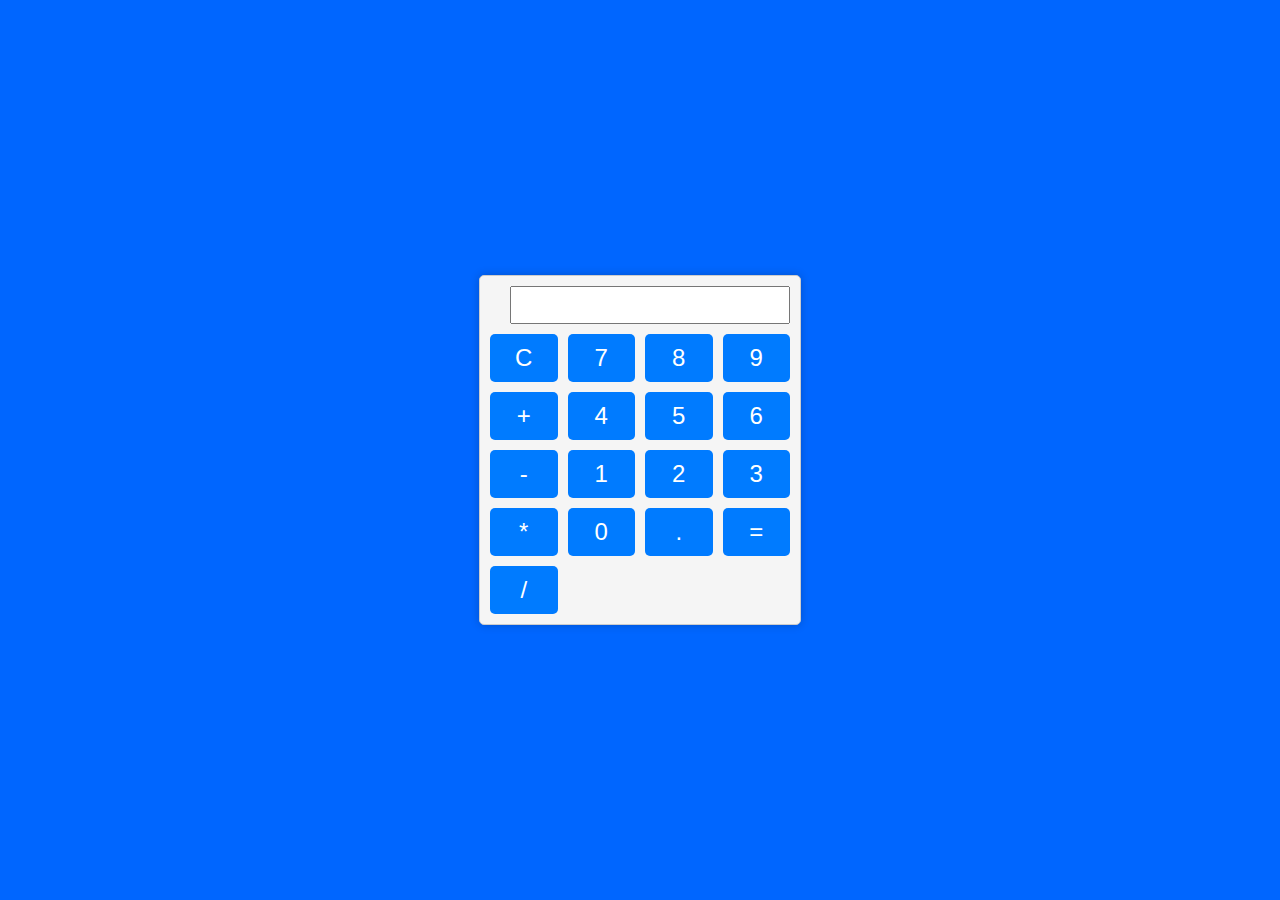
<file: calculator/index.html>
<!DOCTYPE html>
<html lang="en">
<head>
    <meta charset="UTF-8">
    <meta name="viewport" content="width=device-width, initial-scale=1.0">
    <link rel="stylesheet" href="styles.css">
    <title>Basic Calculator</title>
</head>
<body>
    <div class="calculator">
        <div class="display">
            <input type="text" id="display" readonly>
        </div>
        <div class="buttons">
            <button onclick="clearDisplay()">C</button>
            <button onclick="appendToDisplay('7')">7</button>
            <button onclick="appendToDisplay('8')">8</button>
            <button onclick="appendToDisplay('9')">9</button>
            <button onclick="appendToDisplay('+')">+</button>
            <button onclick="appendToDisplay('4')">4</button>
            <button onclick="appendToDisplay('5')">5</button>
            <button onclick="appendToDisplay('6')">6</button>
            <button onclick="appendToDisplay('-')">-</button>
            <button onclick="appendToDisplay('1')">1</button>
            <button onclick="appendToDisplay('2')">2</button>
            <button onclick="appendToDisplay('3')">3</button>
            <button onclick="appendToDisplay('*')">*</button>
            <button onclick="appendToDisplay('0')">0</button>
            <button onclick="appendToDisplay('.')">.</button>
            <button onclick="calculate()">=</button>
            <button onclick="appendToDisplay('/')">/</button>
        </div>
    </div>
    <script src="script.js"></script>
</body>
</html>
</file>
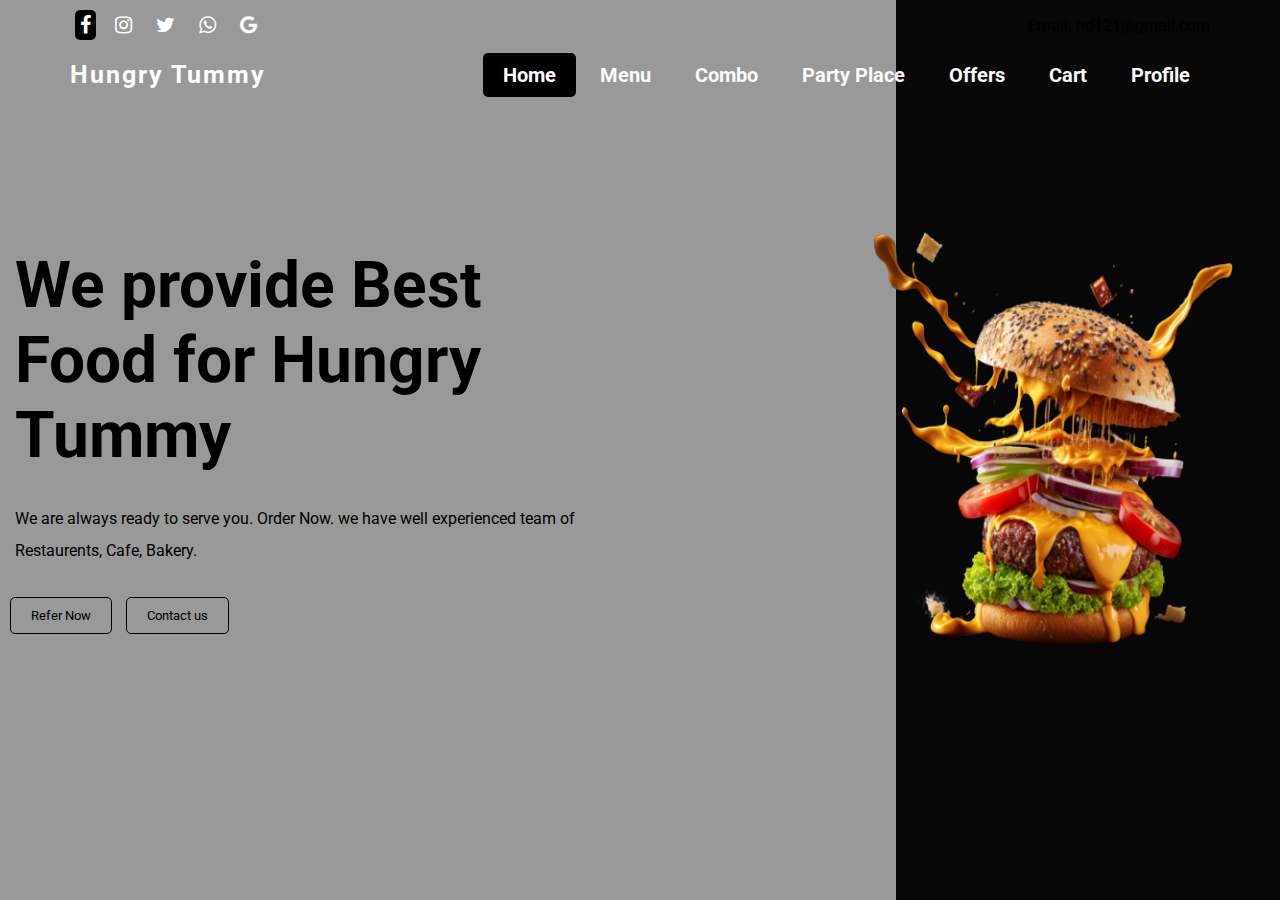
<file: landing_page/index.html>
<!DOCTYPE html>
<html>
<head>
	<title>Hungry Tummy </title>
	<link rel="stylesheet" type="text/css" href="styles.css">
<link rel="stylesheet" href="https://cdnjs.cloudflare.com/ajax/libs/font-awesome/4.7.0/css/font-awesome.min.css">
<link rel="preconnect" href="https://fonts.gstatic.com">
<link href="https://fonts.googleapis.com/css2?family=Roboto:wght@300&display=swap" rel="stylesheet">
</head>
<body>
<header>
	<div class="top-nav">
		<div class="s-icon">
			<i class="fa fa-facebook"></i>
			<i class="fa fa-instagram"></i>
			<i class="fa fa-twitter"></i>
			<i class="fa fa-whatsapp"></i>	
			<i class="fa fa-google"></i>
		</div>
		<div class="email">
			Email: nd121@gmail.com
		</div>
	</div>

	<nav>
		<div class="logo">
			Hungry Tummy
		</div>
		<div class="menu">
				<a href="#">Home</a>
				<a href="#">Menu</a>
				<a href="#">Combo</a>
				<a href="#">Party Place</a>
				<a href="#">Offers</a>
				<a href="#">Cart</a>
				<a href="#">Profile</a>
		</div>
	</nav>
	<div class="container">
		<div class="left">
			<h1>We provide Best Food for <span>Hungry Tummy</span></h1>
			<p>
				We are always ready to serve you. Order Now. we have well experienced team of Restaurents, Cafe, Bakery.
			</p>
			<button id="btn1">Refer Now</button>
			<button id="btn2">Contact us</button>
		</div>
		<div class="right">
			<img src="burger.png" width="450" height="600">
		</div>
	</div>
</header>
</body>
</html>
</file>
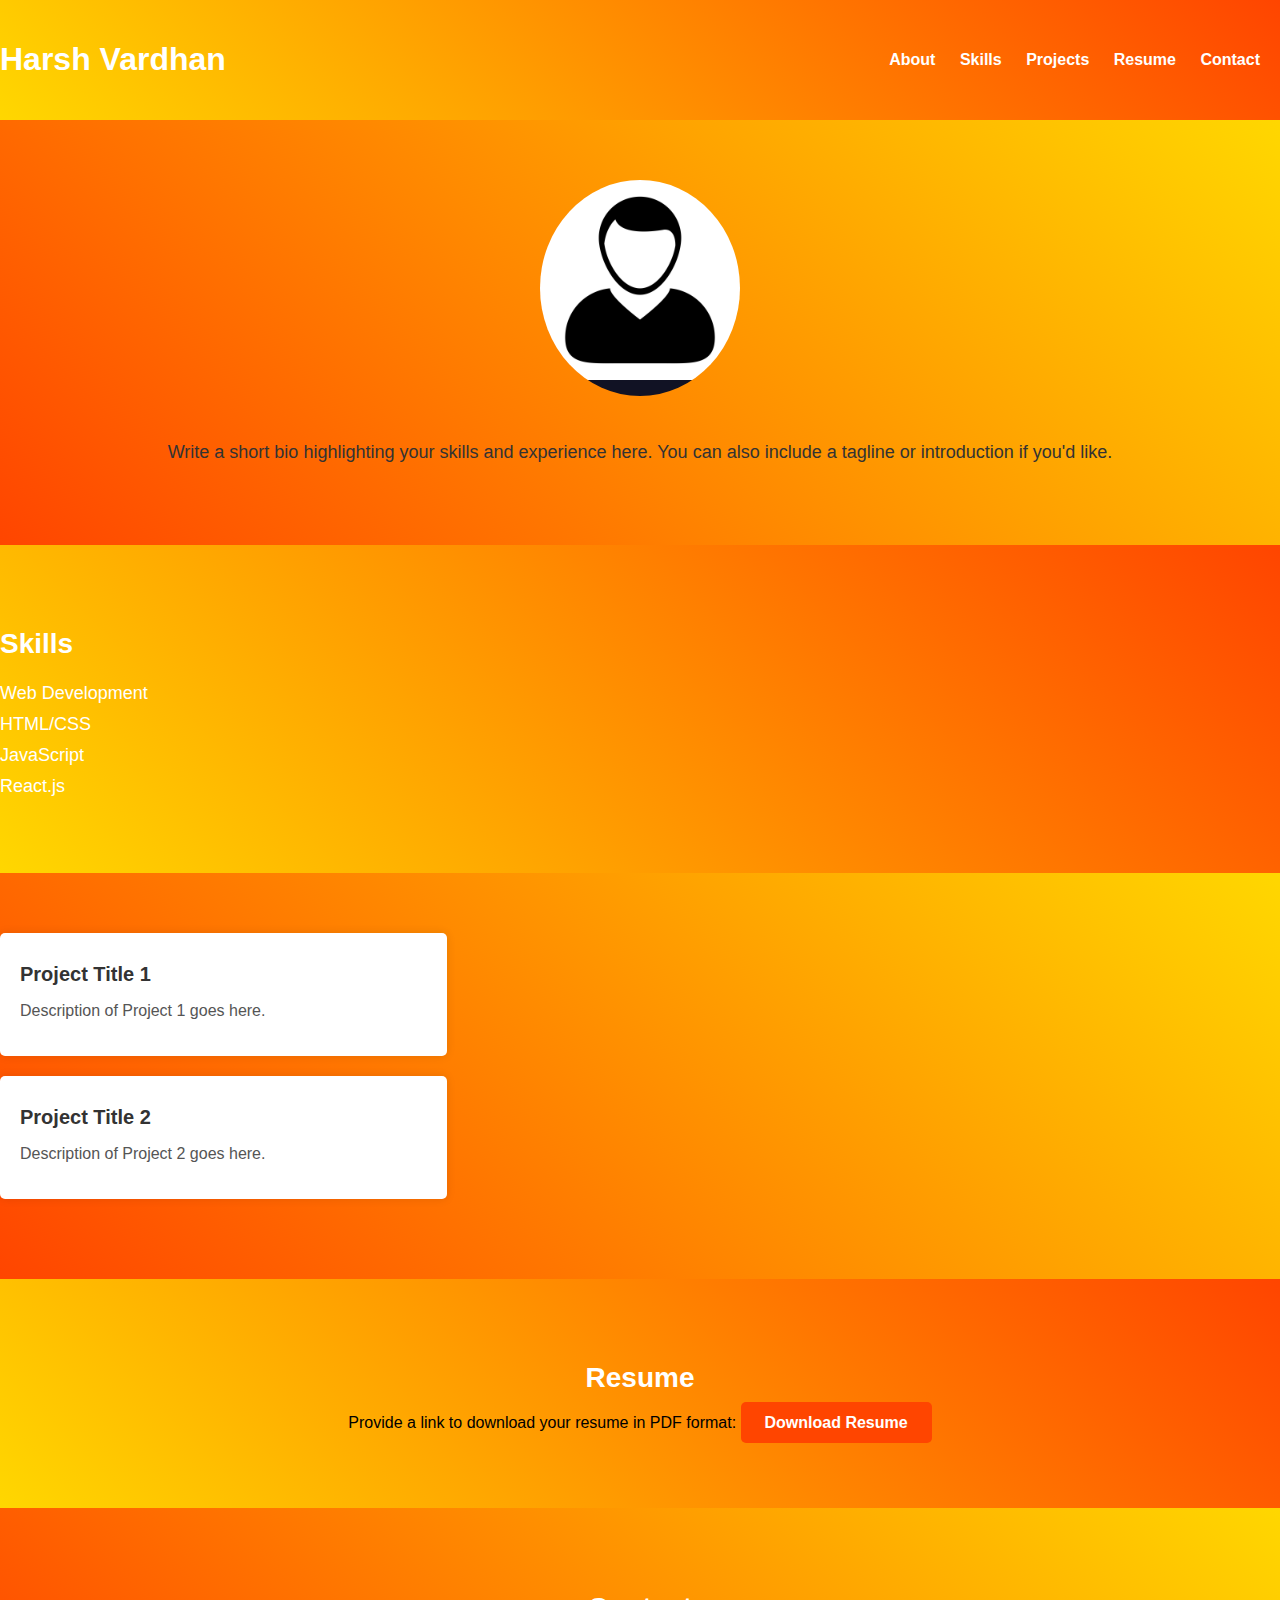
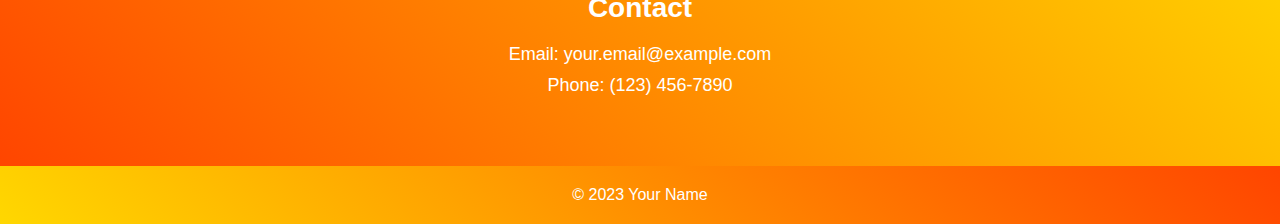
<file: portfolio/index.html>
<!DOCTYPE html>
<html lang="en">
<head>
    <meta charset="UTF-8">
    <meta name="viewport" content="width=device-width, initial-scale=1.0">
    <title>Your Name - Portfolio</title>
    <link rel="stylesheet" href="styles.css">
</head>
<body>
    <header>
        <div class="logo">
            <!-- You can add your logo or your name here -->
            <h1>Harsh Vardhan </h1>
        </div>
        <nav>
            <ul>
                <li><a href="#about">About</a></li>
                <li><a href="#skills">Skills</a></li>
                <li><a href="#projects">Projects</a></li>
                <li><a href="#resume">Resume</a></li>
                <li><a href="#contact">Contact</a></li>
            </ul>
        </nav>
    </header>

    <section id="about">
        <div class="about-content">
            <img src="men.jpg" alt="Your Name">
            <p>
                Write a short bio highlighting your skills and experience here. 
                You can also include a tagline or introduction if you'd like.
            </p>
        </div>
    </section>

    <section id="skills">
        <div class="skills-content">
            <h2>Skills</h2>
            <ul>
                <li>Web Development</li>
                <li>HTML/CSS</li>
                <li>JavaScript</li>
                <li>React.js</li>
                <!-- Add more skills here -->
            </ul>
        </div>
    </section>

    <section id="projects">
        <div class="project">
            <h3>Project Title 1</h3>
            <p>Description of Project 1 goes here.</p>
        </div>
        <div class="project">
            <h3>Project Title 2</h3>
            <p>Description of Project 2 goes here.</p>
        </div>
        <!-- Add more project entries as needed -->
    </section>

    <section id="resume">
        <div class="resume-content">
            <h2>Resume</h2>
            <p>Provide a link to download your resume in PDF format: <a href="your-resume.pdf" download>Download Resume</a></p>
        </div>
    </section>

    <section id="contact">
        <div class="contact-content">
            <h2>Contact</h2>
            <p>Email: your.email@example.com</p>
            <p>Phone: (123) 456-7890</p>
        </div>
    </section>

    <footer>
        <p>&copy; 2023 Your Name</p>
        <!-- You can add additional links or information here -->
    </footer>
</body>
</html>
</file>
<file: calculator/styles.css>
body {
    display: flex;
    background-color: rgb(0, 102, 255);
    justify-content: center;
    align-items: center;
    height: 100vh;
    margin: 0;
}

.calculator {
    width: 300px;
    border: 1px solid #ccc;
    border-radius: 5px;
    box-shadow: 0px 0px 10px rgba(0, 0, 0, 0.2);
    padding: 10px;
    background-color: #f5f5f5;
}

.display {
    text-align: right;
    margin-bottom: 10px;
}

input[type="text"] {
    width: 90%;
    padding: 3px;
    font-size: 24px;
}

.buttons {
    display: grid;
    grid-template-columns: repeat(4, 1fr);
    grid-gap: 10px;
}

button {
    width: 100%;
    padding: 10px;
    font-size: 24px;
    background-color: #007BFF;
    color: white;
    border: none;
    border-radius: 5px;
    cursor: pointer;
    transition: background-color 0.3s;
}

button:hover {
    background-color: #0056b3;
}
</file>
<file: landing_page/styles.css>
*{padding: 0; margin:0; box-sizing: border-box; 
	font-family: 'Roboto', sans-serif;
}
header{
	width:100%;
	height: 100vh;
	background: linear-gradient(to right, rgba(0, 0, 0, 0.4) 70%, rgb(7, 7, 7) 30%); 
}
.logo{
    color:rgb(252, 252, 252)
}
.top-nav{
	width: 100%;
	display: flex;
	justify-content: space-between;
	align-items: center;
	padding: 10px 70px;
}
.s-icon i:first-child{
	background: #000000;
	color: white;
	padding: 5px;
	border-radius: 5px;
	font-size: 20px;
}
.s-icon i{
	padding: 5px;
	border-radius: 5px;
	font-size: 20px;
	color: rgb(255, 255, 255);
	margin:0px 5px;
}
.s-icon i:hover{
	background: #000000;
	color: rgb(253, 251, 251);
	transition: 0.4s;
}
nav{
	width: 100%;
	display: flex;
	justify-content: space-between;
	align-items: center;
	padding: 10px 70px;

}
.logo{
	font-weight: bold;
	font-size: 25px;
	letter-spacing: 2px;
}
.menu a{
	text-decoration: none;
	color: rgb(251, 249, 249);
	font-size: 20px;
	padding: 10px 20px;
	font-weight: bold;
	border-radius: 5px;
}
.menu a:first-child{
	background: #000000;
	color: white;
}
.menu a:hover{
		background: #ffffff;
		color: rgb(0, 0, 0);
		transition: 0.4s;	
}
.container{
	width: 100%;
	display: flex;
	justify-content: space-around;
	align-items: center;
	padding: 40px 0px;
}
.left{
	flex-basis: 50%;
}
.right{
	flex-basis: 50%;
	text-align: right;
}
.left h1{
	font-size: 4rem;
}

.left h1, .left p{
	color: rgb(0, 0, 0);
	padding: 0px 15px;
	border-radius: 5px; 
}
.left p{
	margin:30px 0px;
	line-height: 2rem;
}

.left button{
	padding: 10px 20px;
	border:none;
	outline: none;
	background:  #000000;
	color: rgb(0, 0, 0);
	border-radius: 5px;
}

#btn2, #btn1{
	padding: 10px 20px;
	border:1px solid #000000;
	outline: none;
	background:transparent;
	color: rgb(0, 0, 0);
	margin-left:10px;
	border-radius: 5px;	
}
</file>
<file: portfolio/styles.css>
/* Reset some default styles and set a background color for the body */
body {
    margin: 0;
    padding: 0;
    font-family: Arial, sans-serif;
    background-color: #f7f7f7;
}

/* Style the header section */
header {
    background: linear-gradient(45deg, #FFD700, #FF4500);
    color: #fff;
    padding: 20px 0;
    display: flex;
    justify-content: space-between;
    align-items: center;
}

.header h1 {
    font-size: 36px;
}

nav ul {
    list-style: none;
    margin: 0;
    padding: 0;
}

nav ul li {
    display: inline;
    margin-right: 20px;
}

nav ul li a {
    text-decoration: none;
    color: #fff;
    font-weight: bold;
    transition: color 0.3s ease-in-out;
}

nav ul li a:hover {
    color: #FFD700; /* Change color on hover */
}

/* Style the about section */
#about {
    background: linear-gradient(45deg, #FF4500, #FFD700);
    padding: 60px 0;
    text-align: center;
}

.about-content img {
    max-width: 200px;
    border-radius: 50%;
    margin-bottom: 20px;
}

.about-content p {
    font-size: 18px;
    color: #333;
    line-height: 1.6;
}

/* Style the skills section */
#skills {
    background: linear-gradient(45deg, #FFD700, #FF4500);
    padding: 60px 0;
}

.skills-content h2 {
    font-size: 28px;
    color: #fff;
}

.skills-content ul {
    list-style: none;
    padding: 0;
}

.skills-content ul li {
    margin-bottom: 10px;
    font-size: 18px;
    color: #fff;
}

/* Style the projects section */
#projects {
    background: linear-gradient(45deg, #FF4500, #FFD700);
    padding: 60px 0;
}

.project {
    width: calc(33.33% - 20px);
    margin-bottom: 20px;
    padding: 20px;
    background-color: #fff;
    border-radius: 5px;
    box-shadow: 0 0 10px rgba(0, 0, 0, 0.1);
    transition: transform 0.2s ease-in-out;
}

.project:hover {
    transform: translateY(-5px); /* Add a slight hover effect */
}

.project img {
    max-width: 100%;
    border-radius: 5px;
}

.project h3 {
    font-size: 20px;
    margin: 10px 0;
    color: #333;
}

.project p {
    font-size: 16px;
    color: #555;
}

/* Style the resume section */
#resume {
    background: linear-gradient(45deg, #FFD700, #FF4500);
    padding: 60px 0;
    text-align: center;
}

.resume-content h2 {
    font-size: 28px;
    color: #fff;
    margin-bottom: 20px;
}

.resume-content a {
    text-decoration: none;
    background-color: #FF4500;
    color: #fff;
    padding: 12px 24px;
    border-radius: 5px;
    font-weight: bold;
    transition: background-color 0.3s ease-in-out;
}

.resume-content a:hover {
    background-color: #FFD700; /* Change background color on hover */
}

/* Style the contact section */
#contact {
    background: linear-gradient(45deg, #FF4500, #FFD700);
    padding: 60px 0;
    text-align: center;
}

.contact-content h2 {
    font-size: 28px;
    color: #fff;
    margin-bottom: 20px;
}

.contact-content p {
    font-size: 18px;
    color: #fff;
    margin: 10px 0;
}

/* Style the footer */
footer {
    background: linear-gradient(45deg, #FFD700, #FF4500);
    color: #fff;
    padding: 20px 0;
    text-align: center;
}

footer p {
    font-size: 16px;
    margin: 0;
}

/* Responsive design for smaller screens */
@media screen and (max-width: 768px) {
    header {
        flex-direction: column;
        text-align: center;
    }

    .header h1 {
        margin-top: 10px;
    }

    nav ul {
        margin-top: 20px;
    }

    nav ul li {
        display: block;
        margin: 10px 0;
    }

    .project {
        width: calc(50% - 20px);
    }
}
</file>
